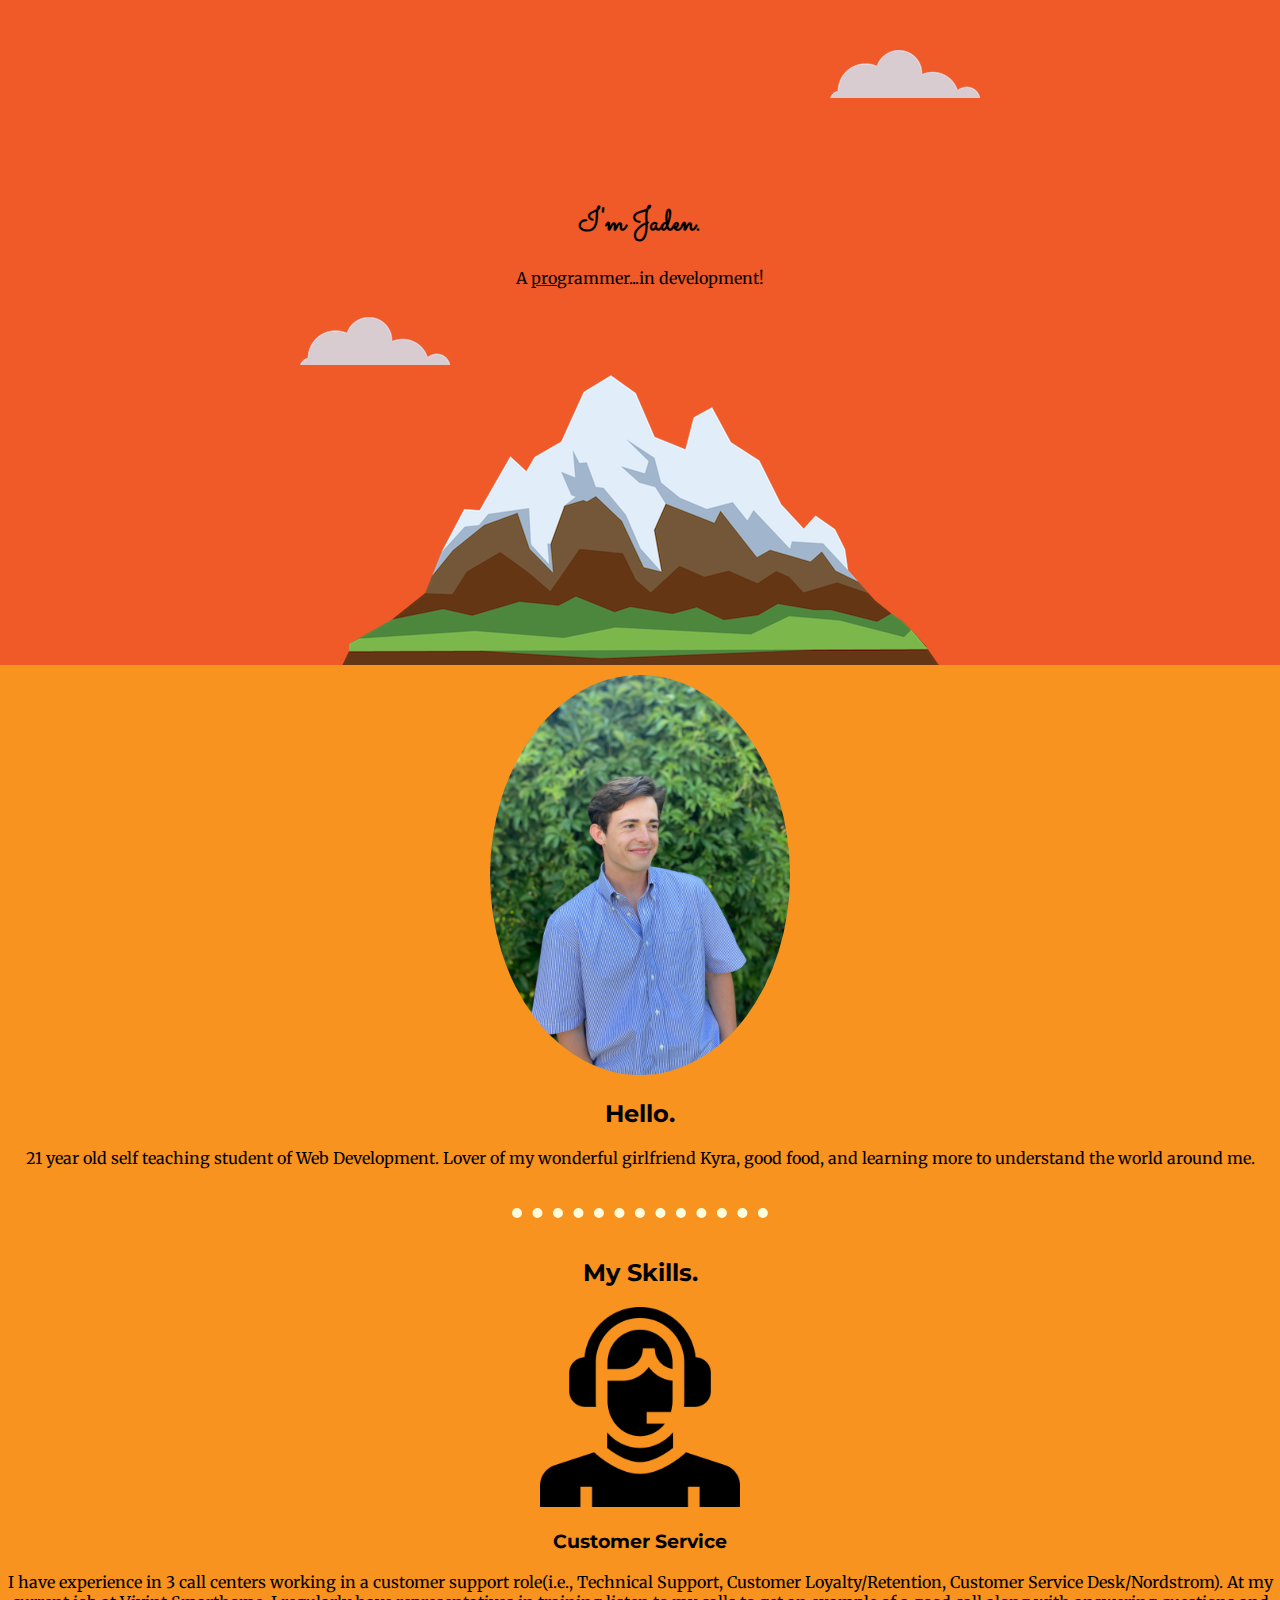
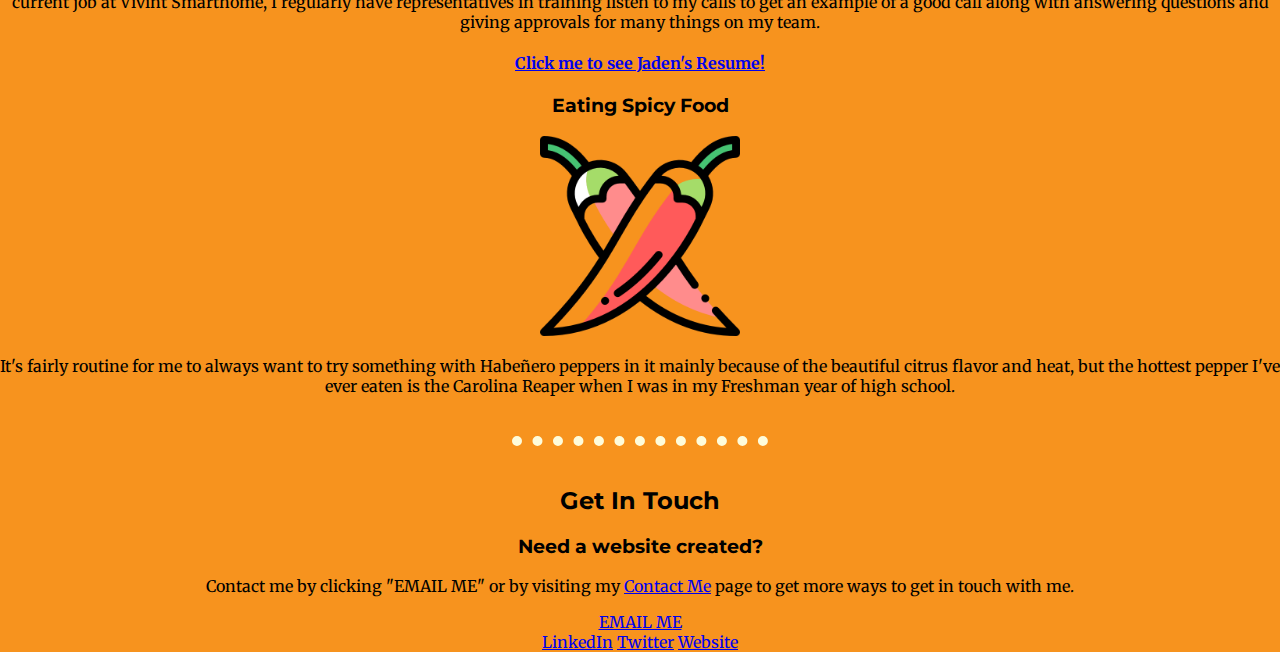
<file: CSS- My Site/index.html>
<!DOCTYPE html>
<html lang="en" dir="ltr">

<head>
  <meta charset="utf-8">
  <link rel="stylesheet" href="css/styles.css">
  <link rel="icon" href="JT.png">
  <style>
  @import url('https://fonts.googleapis.com/css2?family=Merriweather:wght@300&family=Montserrat:wght@300&family=Sacramento&display=swap');
  </style>
  <title></title>
</head>

<body>
  <div class="top">
    <img class="top-cloud" src="images/cloud.png" alt="cloud-img">
    <h1>I'm Jaden.</h1>
    <p>A <span>pro</span>grammer...in development!</p>
    <img class="bottom-cloud" src="images/cloud.png" alt="cloud-img">
    <img class="mountain" src="images/mountain.png" alt="mountain-img">
  </div>
  <div class="middle">
    <div class="profile">
      <img class="profilepic" src="jadenpark.jpg" alt="jaden-profile-pic">
      <h2>Hello.</h2>
      <p>21 year old self teaching student of Web Development. Lover of my wonderful girlfriend Kyra, good food, and learning more to understand the world around me. </p>
    </div>
    <hr>
    <div class="skills">
      <h2>My Skills.</h2>
      <div class="skill-row">
        <img class="customerservice" src="call-center-agent.png" alt="call-center-agent">
        <h3>Customer Service</h3>
        <p>I have experience in 3 call centers working in a customer support role(i.e., Technical Support, Customer Loyalty/Retention, Customer Service Desk/Nordstrom). At my current job at Vivint Smarthome, I regularly have representatives in training listen to my calls to get an example of a good call along with answering questions and giving approvals for many things on my team. </p>
        <h4><a href="Resume.pdf">Click me to see Jaden's Resume!</a></h4>

      </div>
      <div class="skill-row">
        <h3>Eating Spicy Food</h3>
        <img class="peppers" src="chili.png" alt="chili-pepper">
        <p>It's fairly routine for me to always want to try something with Habeñero peppers in it mainly because of the beautiful citrus flavor and heat, but the hottest pepper I've ever eaten is the Carolina Reaper when I was in my Freshman year of high school.</p>
      </div>
    </div>
    <hr>
    <div class="contact-me">
      <h2>Get In Touch</h2>
      <h3>Need a website created?</h3>
      <p>Contact me by clicking "EMAIL ME" or by visiting my <a href="contactme.html">Contact Me</a> page to get more ways to get in touch with me.</p>
      <a class="btn" href="mailto:jadocallrision@gmail.com">EMAIL ME</a>
    </div>
  </div>


  <div class="bottom">
    <a class="footer-link" href="https://www.linkedin.com/in/jaden-tripp-1b772b132/">LinkedIn</a>
    <a class="footer-link" href="https://twitter.com/jadotripp">Twitter</a>
    <a class="footer-link" href="https://www.appbrewery.co/">Website</a>
  </div>
</body>

</html>
</file>
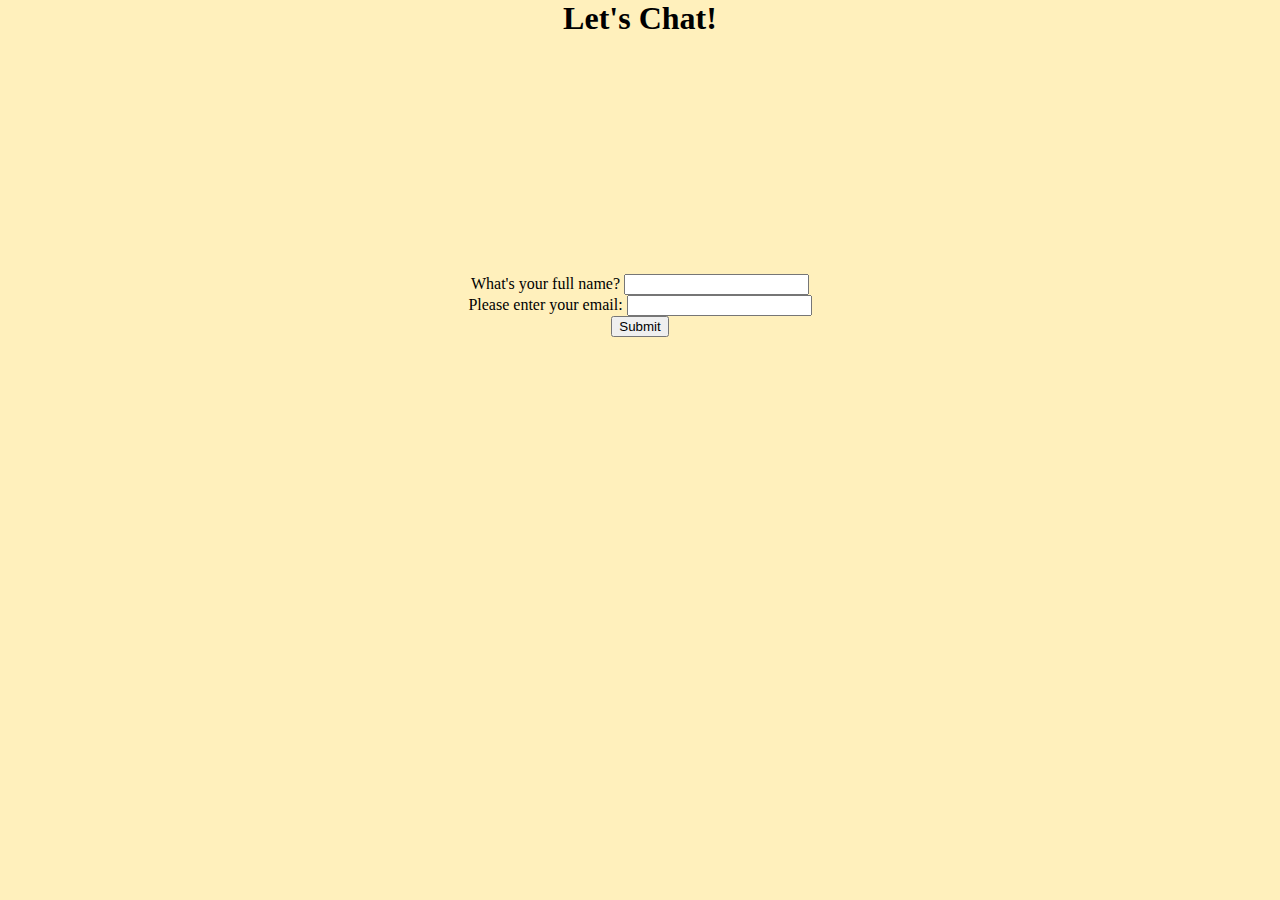
<file: CSS- My Site/contactme.html>
<!DOCTYPE html>
<html lang="en" dir="ltr">

<head>
  <meta charset="utf-8">
  <link rel="stylesheet" href="css/styles.css">
  <title></title>
</head>

<body>
  <div class="contactme">
    <h1>Let's Chat!</h1>
  </div>

  <div class="spacer">
  </div>

  <p></p>
  <form action="mailto:jadocallrision@gmail.com" method="get" class="form-example">
    <div class="form-example">
      <label for="name">What's your full name? </label>
      <input type="text" name="name" id="name" required>
    </div>
    <div class="form-example">
      <label for="email">Please enter your email: </label>
      <input type="email" name="email" id="email" required>
    </div>
    <div class="form-example">
      <input type="submit" value="Submit">
    </div>
  </form>
</body>

</html>
</file>
<file: CSS- My Site/css/styles.css>
body {
  margin: 0;
  text-align: center;
  font-family: 'Merriweather', serif;
  background-color: #fff0bc;
}

h1 {
  margin-top: 0;
  font-family: 'Sacramento', cursive;
}

h2 {
  font-family: 'Montserrat', sans-serif;
}

h3 {
  font-family: 'Montserrat', sans-serif;
}

span {
  text-decoration: underline;
}

hr {
      border:0;
      border-top:10px dotted #fefcdb;
      margin:40px auto;
      width: 20%
    }
.profile {
  padding-top: 10px;
}

.profilepic {
  height: 400px;
  width: 300px;
  border-radius: 100%
}
/***********************TOP/MIDDLE/BOTTOM CONTAINERS DIV'S*****************/
.top {
  background-color: #f05a28;
  position: relative;
  padding-top: 200px;
}

.middle {
  background-color: #f7931e;
  width: 100%;
}

.bottom {
  background-color: #f7931e;
  width: 100%;
}

.customerservice {
  height: 200px;
  width: 200px;
}

.peppers {
  height: 200px;
  width: 200px;
}

.contactme {
  background-color: #fff0bc;
  text-align: center;
  font-family: 'Merriweather', serif;
}
td {
  border: solid 2px;
  border-color: #f7931e;
}
.spacer{
  height: 200px;
}

.phone {
  margin: auto;
}
/*************************CLOUDS****************************/
.top-cloud {
  position: absolute;
  right: 300px;
  top: 50px
}

.bottom-cloud {
  position: absolute;
  left: 300px;
  bottom: 300px;
}

.mountain {
  position: relative;
  bottom: -4px;
}
</file>
